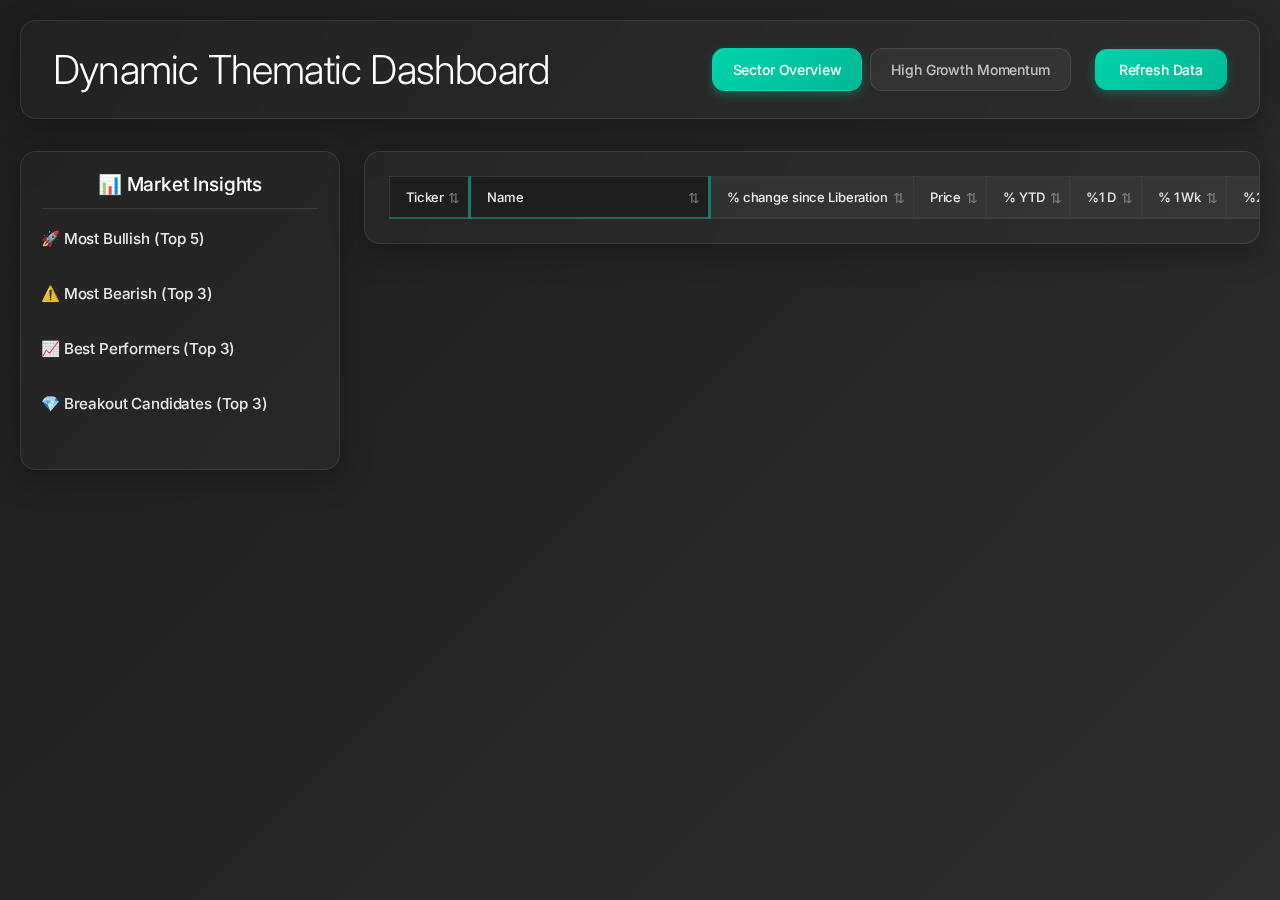
<file: index.html>
<!DOCTYPE html>
<html lang="en">
<head>
    <meta charset="UTF-8">
    <meta name="viewport" content="width=device-width, initial-scale=1.0">
    <title>Dynamic Thematic Dashboard</title>
    <link rel="stylesheet" href="style.css">
</head>
<body>
    <div class="container">
        <header>
            <h1>Dynamic Thematic Dashboard</h1>
            <div class="tab-container">
                <div class="tabs">
                    <button class="tab-btn active" data-tab="sector-overview">Sector Overview</button>
                    <button class="tab-btn" data-tab="high-growth">High Growth Momentum</button>
                </div>
                <button id="refreshBtn" class="refresh-btn">Refresh Data</button>
            </div>
        </header>
        
        <!-- Sector Overview Tab -->
        <div class="tab-content active" id="sector-overview">
            <div class="main-content">
                <div class="side-panel" id="sidePanel">
                    <h3>📊 Market Insights</h3>
                    
                    <div class="insight-section">
                        <h4>🚀 Most Bullish (Top 5)</h4>
                        <div id="bullishList" class="stock-list"></div>
                    </div>
                    
                    <div class="insight-section">
                        <h4>⚠️ Most Bearish (Top 3)</h4>
                        <div id="bearishList" class="stock-list"></div>
                    </div>
                    
                    <div class="insight-section">
                        <h4>📈 Best Performers (Top 3)</h4>
                        <div id="performersList" class="stock-list"></div>
                    </div>
                    
                    <div class="insight-section">
                        <h4>💎 Breakout Candidates (Top 3)</h4>
                        <div id="breakoutList" class="stock-list"></div>
                    </div>
                </div>
                
                <div class="dashboard">
                    <table id="stockTable">
                    <thead>
                        <tr>
                            <th class="sortable" data-column="ticker">Ticker</th>
                            <th class="sortable" data-column="name">Name</th>
                            <th class="sortable" data-column="liberationChange">% change since Liberation</th>
                            <th class="sortable" data-column="currentPrice">Price</th>
                            <th class="sortable" data-column="ytd">% YTD</th>
                            <th class="sortable" data-column="1d">%1 D</th>
                            <th class="sortable" data-column="1w">% 1 Wk</th>
                            <th class="sortable" data-column="2w">%2 Wk</th>
                            <th class="sortable" data-column="1m">%1 Mo</th>
                            <th class="sortable" data-column="2m">%2 Mo</th>
                            <th class="sortable" data-column="3m">%3 Mo</th>
                            <th class="sortable" data-column="6m">%6Mo</th>
                            <th class="sortable" data-column="1y">%1YR</th>
                            <th class="sortable" data-column="deltaFrom52WeekHigh">Δ 52w H</th>
                            <th class="sortable" data-column="above50SMA">>50 SMA</th>
                            <th class="sortable" data-column="above100SMA">>100 SMA</th>
                            <th class="sortable" data-column="above200SMA">>200 SMA</th>
                            <th class="sortable" data-column="sma50Above100Above200">50>100>200?</th>
                            <th class="sortable" data-column="above8EMA">>8d EMA</th>
                            <th class="sortable" data-column="above13EMA">>13d EMA</th>
                            <th class="sortable" data-column="above21EMA">>21d EMA</th>
                            <th class="sortable" data-column="ema8Above13Above21">ema 8>13>21</th>
                            <th class="sortable" data-column="sma50">50 SMA</th>
                            <th class="sortable" data-column="sma100">100 SMA</th>
                            <th class="sortable" data-column="sma200">200 SMA</th>
                            <th class="sortable" data-column="ema8">8d EMA</th>
                            <th class="sortable" data-column="ema13">13d EMA</th>
                            <th class="sortable" data-column="ema21">21d EMA</th>
                            <th class="sortable" data-column="rsi14">14D RSI</th>
                            <th class="sortable" data-column="rsi30">30D RSI</th>
                            <th class="sortable" data-column="nextEarnings">Next Earnings</th>
                            <th class="sortable" data-column="daysToEarnings">Days to Earnings</th>
                            <th class="sortable" data-column="consecutiveUpDays"># of Days Up</th>
                        </tr>
                    </thead>
                    <tbody id="stockTableBody">
                        <!-- Stock data will be populated here -->
                    </tbody>
                </table>
                </div>
            </div>
        </div>

        <!-- High Growth Momentum Tab -->
        <div class="tab-content" id="high-growth">
            <div class="main-content">
                <div class="side-panel" id="sidePanelGrowth">
                    <h3>📊 Growth Insights</h3>
                    
                    <div class="insight-section">
                        <h4>🚀 Most Bullish (Top 5)</h4>
                        <div id="bullishListGrowth" class="stock-list"></div>
                    </div>
                    
                    <div class="insight-section">
                        <h4>⚠️ Most Bearish (Top 5)</h4>
                        <div id="bearishListGrowth" class="stock-list"></div>
                    </div>
                    
                    <div class="insight-section">
                        <h4>📈 Best Performers (Top 5)</h4>
                        <div id="performersListGrowth" class="stock-list"></div>
                    </div>
                    
                    <div class="insight-section">
                        <h4>💎 Breakout Candidates (Top 5)</h4>
                        <div id="breakoutListGrowth" class="stock-list"></div>
                    </div>
                </div>
                
                <div class="dashboard">
                    <table id="growthTable">
                    <thead>
                        <tr>
                            <th class="sortable" data-column="ticker">Ticker</th>
                            <th class="sortable" data-column="name">Name</th>
                            <th class="sortable" data-column="liberationChange">% change since Liberation</th>
                            <th class="sortable" data-column="currentPrice">Price</th>
                            <th class="sortable" data-column="ytd">% YTD</th>
                            <th class="sortable" data-column="1d">%1 D</th>
                            <th class="sortable" data-column="1w">% 1 Wk</th>
                            <th class="sortable" data-column="2w">%2 Wk</th>
                            <th class="sortable" data-column="1m">%1 Mo</th>
                            <th class="sortable" data-column="2m">%2 Mo</th>
                            <th class="sortable" data-column="3m">%3 Mo</th>
                            <th class="sortable" data-column="6m">%6Mo</th>
                            <th class="sortable" data-column="1y">%1YR</th>
                            <th class="sortable" data-column="deltaFrom52WeekHigh">Δ 52w H</th>
                            <th class="sortable" data-column="above50SMA">>50 SMA</th>
                            <th class="sortable" data-column="above100SMA">>100 SMA</th>
                            <th class="sortable" data-column="above200SMA">>200 SMA</th>
                            <th class="sortable" data-column="sma50Above100Above200">50>100>200?</th>
                            <th class="sortable" data-column="above8EMA">>8d EMA</th>
                            <th class="sortable" data-column="above13EMA">>13d EMA</th>
                            <th class="sortable" data-column="above21EMA">>21d EMA</th>
                            <th class="sortable" data-column="ema8Above13Above21">ema 8>13>21</th>
                            <th class="sortable" data-column="sma50">50 SMA</th>
                            <th class="sortable" data-column="sma100">100 SMA</th>
                            <th class="sortable" data-column="sma200">200 SMA</th>
                            <th class="sortable" data-column="ema8">8d EMA</th>
                            <th class="sortable" data-column="ema13">13d EMA</th>
                            <th class="sortable" data-column="ema21">21d EMA</th>
                            <th class="sortable" data-column="rsi14">14D RSI</th>
                            <th class="sortable" data-column="rsi30">30D RSI</th>
                            <th class="sortable" data-column="nextEarnings">Next Earnings</th>
                            <th class="sortable" data-column="daysToEarnings">Days to Earnings</th>
                            <th class="sortable" data-column="consecutiveUpDays"># of Days Up</th>
                        </tr>
                    </thead>
                    <tbody id="growthTableBody">
                        <!-- Growth stock data will be populated here -->
                    </tbody>
                </table>
                </div>
            </div>
        </div>
        
        <div class="loading" id="loading" style="display: none;">
            Loading stock data...
        </div>
    </div>
    
    <script src="script.js?v=16"></script>
</body>
</html>
</file>
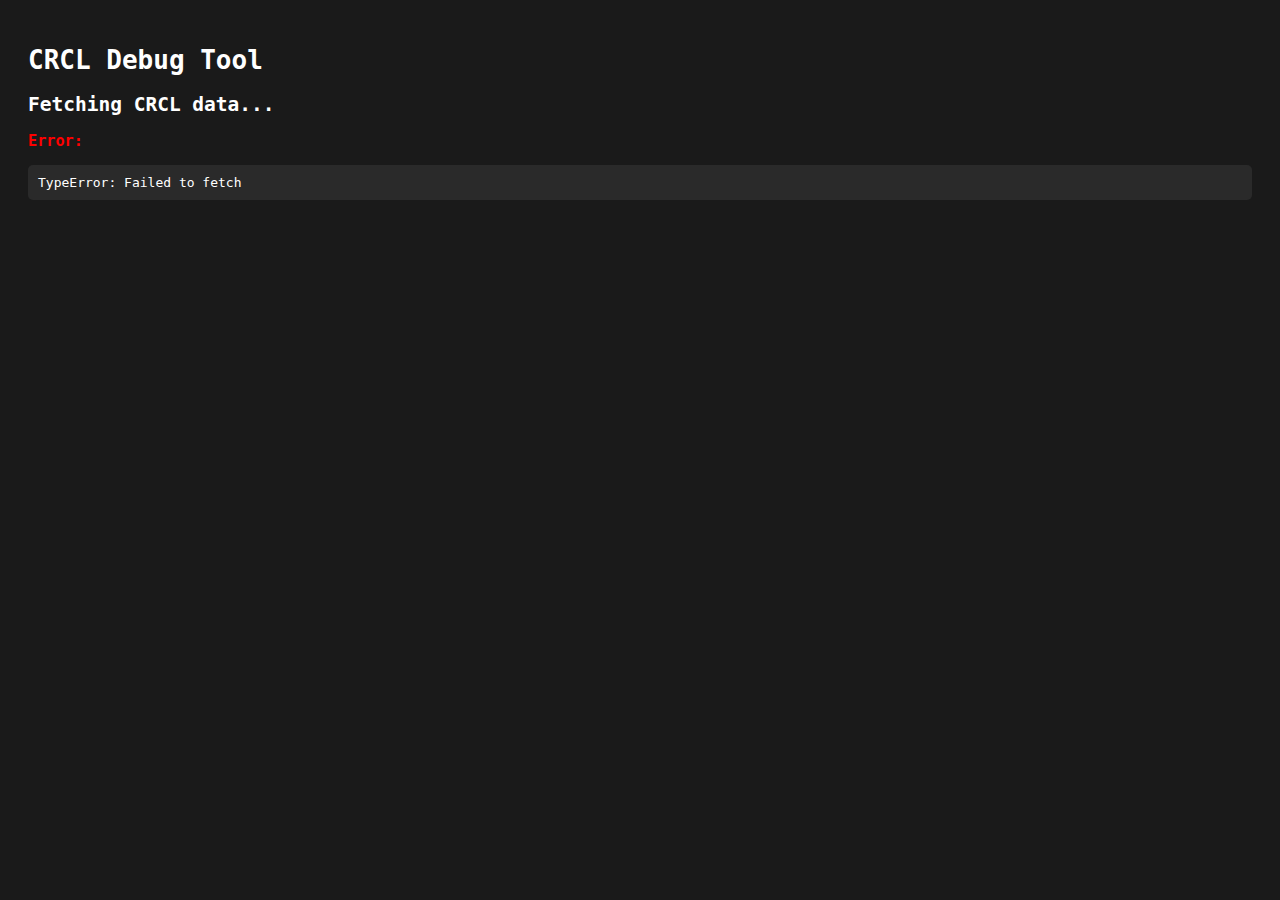
<file: debug_crcl.html>
<!DOCTYPE html>
<html lang="en">
<head>
    <meta charset="UTF-8">
    <meta name="viewport" content="width=device-width, initial-scale=1.0">
    <title>CRCL Debug</title>
    <style>
        body {
            font-family: monospace;
            background: #1a1a1a;
            color: #fff;
            padding: 20px;
        }
        pre {
            background: #2a2a2a;
            padding: 10px;
            border-radius: 5px;
            overflow-x: auto;
        }
    </style>
</head>
<body>
    <h1>CRCL Debug Tool</h1>
    <div id="output"></div>
    
    <script>
        const API_KEY = 'WLIqlQJDbnkp9ke0IEtulkjvpfM7e9Nq';
        const output = document.getElementById('output');
        
        async function debugCRCL() {
            output.innerHTML = '<h2>Fetching CRCL data...</h2>';
            
            try {
                // Get basic quote data
                const quoteUrl = `https://api.polygon.io/v2/aggs/ticker/CRCL/prev?adjusted=true&apiKey=${API_KEY}`;
                const quoteResponse = await fetch(quoteUrl);
                const quoteData = await quoteResponse.json();
                
                output.innerHTML += '<h3>Quote Data:</h3><pre>' + JSON.stringify(quoteData, null, 2) + '</pre>';
                
                // Get historical data
                const fromDate = new Date(Date.now() - 180 * 24 * 60 * 60 * 1000).toISOString().split('T')[0];
                const toDate = new Date().toISOString().split('T')[0];
                const histUrl = `https://api.polygon.io/v2/aggs/ticker/CRCL/range/1/day/${fromDate}/${toDate}?adjusted=true&sort=asc&limit=5000&apiKey=${API_KEY}`;
                
                const histResponse = await fetch(histUrl);
                const histData = await histResponse.json();
                
                output.innerHTML += '<h3>Historical Data Points:</h3><pre>Count: ' + (histData.results?.length || 0) + '</pre>';
                
                if (histData.results && histData.results.length > 0) {
                    const first = histData.results[0];
                    const last = histData.results[histData.results.length - 1];
                    
                    output.innerHTML += '<h3>Data Range:</h3><pre>' + 
                        'First: ' + new Date(first.t).toISOString().split('T')[0] + '\n' +
                        'Last: ' + new Date(last.t).toISOString().split('T')[0] + '\n' +
                        'Total Days: ' + histData.results.length + 
                        '</pre>';
                    
                    // Calculate some indicators
                    const prices = histData.results.map(d => d.c);
                    const hasEnoughForSMA = prices.length >= 200;
                    const hasEnoughForRSI = prices.length >= 15;
                    
                    output.innerHTML += '<h3>Indicator Availability:</h3><pre>' + 
                        'Can calculate 200 SMA: ' + hasEnoughForSMA + ' (need 200 days)\n' +
                        'Can calculate RSI: ' + hasEnoughForRSI + ' (need 15 days)\n' +
                        'Actual data points: ' + prices.length +
                        '</pre>';
                    
                    // Check recent performance
                    if (prices.length > 0) {
                        const currentPrice = last.c;
                        const weekAgoIndex = Math.max(0, prices.length - 6);
                        const weekAgoPrice = histData.results[weekAgoIndex].c;
                        const weeklyChange = ((currentPrice - weekAgoPrice) / weekAgoPrice) * 100;
                        
                        output.innerHTML += '<h3>Recent Performance:</h3><pre>' + 
                            'Current Price: $' + currentPrice.toFixed(2) + '\n' +
                            'Weekly Change: ' + weeklyChange.toFixed(2) + '%' +
                            '</pre>';
                    }
                }
                
                // Get volume data
                const volumeUrl = `https://api.polygon.io/v3/quotes/CRCL?timestamp.gte=${fromDate}&timestamp.lte=${toDate}&limit=1&apiKey=${API_KEY}`;
                const volumeResponse = await fetch(volumeUrl);
                const volumeData = await volumeResponse.json();
                
                output.innerHTML += '<h3>Volume/Quote Status:</h3><pre>' + JSON.stringify(volumeData.status, null, 2) + '</pre>';
                
            } catch (error) {
                output.innerHTML += '<h3 style="color: red;">Error:</h3><pre>' + error.toString() + '</pre>';
            }
        }
        
        debugCRCL();
    </script>
</body>
</html>
</file>
<file: style.css>
@import url('https://fonts.googleapis.com/css2?family=Inter:wght@300;400;500;600;700&display=swap');

* {
    margin: 0;
    padding: 0;
    box-sizing: border-box;
}

body {
    font-family: 'Inter', -apple-system, BlinkMacSystemFont, 'Segoe UI', Roboto, sans-serif;
    background: linear-gradient(135deg, #1e1e1e 0%, #2d2d2d 100%);
    color: #ffffff;
    min-height: 100vh;
    font-weight: 400;
    letter-spacing: -0.01em;
}

.container {
    max-width: 100%;
    margin: 0 auto;
    padding: 20px;
}

header {
    display: flex;
    justify-content: space-between;
    align-items: center;
    margin-bottom: 32px;
    background: rgba(255, 255, 255, 0.02);
    backdrop-filter: blur(20px);
    border: 1px solid rgba(255, 255, 255, 0.1);
    padding: 24px 32px;
    border-radius: 16px;
    box-shadow: 0 8px 32px rgba(0, 0, 0, 0.3);
}

.tab-container {
    display: flex;
    align-items: center;
    gap: 24px;
}

.controls {
    display: flex;
    gap: 12px;
    align-items: center;
}

.tabs {
    display: flex;
    gap: 8px;
}

.tab-btn {
    background: rgba(255, 255, 255, 0.05);
    color: rgba(255, 255, 255, 0.7);
    border: 1px solid rgba(255, 255, 255, 0.1);
    padding: 12px 20px;
    border-radius: 12px;
    cursor: pointer;
    font-size: 14px;
    font-weight: 500;
    font-family: inherit;
    letter-spacing: -0.01em;
    transition: all 0.2s ease;
}

.tab-btn:hover {
    background: rgba(255, 255, 255, 0.08);
    color: rgba(255, 255, 255, 0.9);
    transform: translateY(-1px);
}

.tab-btn.active {
    background: linear-gradient(135deg, #00d4aa 0%, #00b896 100%);
    color: white;
    border-color: #00d4aa;
    box-shadow: 0 4px 12px rgba(0, 212, 170, 0.3);
}

.tab-content {
    display: none;
}

.tab-content.active {
    display: block;
}

h1 {
    color: #ffffff;
    font-size: 2.5rem;
    font-weight: 300;
    letter-spacing: -0.02em;
    margin: 0;
}

.refresh-btn {
    background: linear-gradient(135deg, #00d4aa 0%, #00b896 100%);
    color: white;
    border: none;
    padding: 12px 24px;
    border-radius: 12px;
    cursor: pointer;
    font-size: 14px;
    font-weight: 500;
    font-family: inherit;
    letter-spacing: -0.01em;
    transition: all 0.2s ease;
    box-shadow: 0 4px 12px rgba(0, 212, 170, 0.3);
}

.refresh-btn:hover {
    transform: translateY(-1px);
    box-shadow: 0 6px 20px rgba(0, 212, 170, 0.4);
}

.refresh-btn:disabled {
    background: rgba(255, 255, 255, 0.1);
    cursor: not-allowed;
    transform: none;
    box-shadow: none;
}

.live-toggle-btn {
    background: rgba(255, 255, 255, 0.05);
    color: rgba(255, 255, 255, 0.7);
    border: 1px solid rgba(255, 255, 255, 0.1);
    padding: 12px 24px;
    border-radius: 12px;
    cursor: pointer;
    font-size: 14px;
    font-weight: 500;
    font-family: inherit;
    letter-spacing: -0.01em;
    transition: all 0.2s ease;
    display: flex;
    align-items: center;
    gap: 8px;
}

.live-toggle-btn:hover {
    background: rgba(255, 255, 255, 0.08);
    transform: translateY(-1px);
}

.live-toggle-btn.active {
    background: rgba(239, 83, 80, 0.15);
    border-color: #ef5350;
    color: #ffffff;
}

.live-toggle-btn.active .live-status {
    color: #00d4aa;
}

.live-indicator {
    width: 8px;
    height: 8px;
    border-radius: 50%;
    background: rgba(255, 255, 255, 0.3);
    transition: all 0.3s ease;
}

.live-toggle-btn.active .live-indicator {
    background: #ef5350;
    box-shadow: 0 0 8px #ef5350;
    animation: pulse 2s infinite;
}

@keyframes pulse {
    0% { opacity: 1; transform: scale(1); }
    50% { opacity: 0.7; transform: scale(1.1); }
    100% { opacity: 1; transform: scale(1); }
}

.main-content {
    display: flex;
    gap: 24px;
    align-items: flex-start;
}

.side-panel {
    min-width: 320px;
    max-width: 320px;
    background: rgba(255, 255, 255, 0.02);
    backdrop-filter: blur(20px);
    border: 1px solid rgba(255, 255, 255, 0.1);
    border-radius: 16px;
    padding: 20px;
    box-shadow: 0 8px 32px rgba(0, 0, 0, 0.3);
    position: sticky;
    top: 20px;
    max-height: calc(100vh - 40px);
    overflow-y: auto;
}

.side-panel h3 {
    color: #ffffff;
    font-size: 1.2rem;
    font-weight: 500;
    margin-bottom: 20px;
    text-align: center;
    border-bottom: 1px solid rgba(255, 255, 255, 0.1);
    padding-bottom: 12px;
}

.insight-section {
    margin-bottom: 24px;
}

.insight-section h4 {
    color: rgba(255, 255, 255, 0.9);
    font-size: 0.95rem;
    font-weight: 500;
    margin-bottom: 12px;
    letter-spacing: -0.01em;
}

.stock-list {
    display: flex;
    flex-direction: column;
    gap: 8px;
}

.stock-card {
    background: rgba(255, 255, 255, 0.03);
    border: 1px solid rgba(255, 255, 255, 0.08);
    border-radius: 12px;
    padding: 12px;
    cursor: pointer;
    transition: all 0.2s ease;
    position: relative;
}

.stock-card:hover {
    background: rgba(255, 255, 255, 0.06);
    transform: translateY(-1px);
    box-shadow: 0 4px 12px rgba(0, 0, 0, 0.2);
}

.stock-card.bullish {
    border-left: 3px solid #00d4aa;
}

.stock-card.bearish {
    border-left: 3px solid #ef5350;
}

.stock-card.performer {
    border-left: 3px solid #3498db;
}

.stock-card.breakout {
    border-left: 3px solid #9c27b0;
}

.stock-ticker {
    font-weight: 600;
    font-size: 0.9rem;
    color: #ffffff;
    letter-spacing: 0.02em;
}

.stock-signal {
    font-size: 0.75rem;
    color: rgba(255, 255, 255, 0.7);
    margin: 4px 0;
}

.stock-performance {
    font-size: 0.8rem;
    font-weight: 500;
    display: flex;
    justify-content: space-between;
    margin-top: 6px;
}

.dashboard {
    flex: 1;
    background: rgba(255, 255, 255, 0.02);
    backdrop-filter: blur(20px);
    border: 1px solid rgba(255, 255, 255, 0.1);
    border-radius: 16px;
    padding: 24px;
    box-shadow: 0 8px 32px rgba(0, 0, 0, 0.3);
    overflow-x: auto;
}

table {
    width: 100%;
    border-collapse: collapse;
    font-size: 13px;
    font-weight: 400;
    letter-spacing: -0.01em;
}

th, td {
    padding: 12px 16px;
    text-align: center;
    border: 1px solid rgba(255, 255, 255, 0.08);
    white-space: nowrap;
    background: rgba(255, 255, 255, 0.01);
}

/* FIXED: Sticky columns for ticker and name */
table th:nth-child(1), 
table th:nth-child(2),
table td:nth-child(1), 
table td:nth-child(2) {
    position: sticky !important;
    background: #2d2d2d !important;
    border-right: 3px solid rgba(0, 212, 170, 0.5) !important;
    box-shadow: 2px 0 8px rgba(0, 0, 0, 0.5) !important;
}

/* Ticker column (first) */
table th:nth-child(1), 
table td:nth-child(1) {
    left: 0px !important;
    z-index: 20 !important;
    width: 80px !important;
    min-width: 80px !important;
    max-width: 80px !important;
    text-align: left !important;
    padding: 12px 8px 12px 16px !important;
}

/* Name column (second) */
table th:nth-child(2), 
table td:nth-child(2) {
    left: 80px !important;
    z-index: 19 !important;
    width: 240px !important;
    min-width: 240px !important;
    max-width: 240px !important;
    text-align: left !important;
    padding: 12px 8px 12px 16px !important;
}

th {
    background: rgba(255, 255, 255, 0.05);
    font-weight: 500;
    position: sticky;
    top: 0;
    z-index: 10;
    cursor: pointer;
    user-select: none;
    transition: all 0.2s ease;
    color: rgba(255, 255, 255, 0.9);
    border-bottom: 2px solid rgba(255, 255, 255, 0.1);
}

/* Enhanced sticky header styling for ticker and name columns */
table th:nth-child(1), 
table th:nth-child(2) {
    background: #1e1e1e !important; /* Darker solid background for headers */
    z-index: 25 !important; /* Higher than data cells */
    border-bottom: 2px solid rgba(0, 212, 170, 0.4) !important;
}

th:hover {
    background: rgba(255, 255, 255, 0.08);
}

th.sortable {
    position: relative;
    padding-right: 25px;
}

th.sortable::after {
    content: '⇅';
    position: absolute;
    right: 8px;
    top: 50%;
    transform: translateY(-50%);
    color: #bbb;
    font-size: 14px;
    transition: all 0.2s ease;
    opacity: 0.6;
}

th.sortable:hover::after {
    color: #3498db;
    opacity: 1;
    transform: translateY(-50%) scale(1.2);
}

th.sortable.sort-asc::after {
    content: '▲';
    color: #27ae60;
    opacity: 1;
    animation: pulse 0.3s ease;
}

th.sortable.sort-desc::after {
    content: '▼';
    color: #e74c3c;
    opacity: 1;
    animation: pulse 0.3s ease;
}

@keyframes pulse {
    0% { transform: translateY(-50%) scale(1); }
    50% { transform: translateY(-50%) scale(1.3); }
    100% { transform: translateY(-50%) scale(1); }
}

/* Add a subtle glow effect on hover */
th.sortable:hover {
    background-color: #e3f2fd;
    box-shadow: inset 0 0 5px rgba(52, 152, 219, 0.3);
}

/* Tooltip for sorting instructions */
th.sortable {
    position: relative;
}

th.sortable:hover::before {
    content: 'Click to sort';
    position: absolute;
    bottom: -30px;
    left: 50%;
    transform: translateX(-50%);
    background: #333;
    color: white;
    padding: 4px 8px;
    border-radius: 4px;
    font-size: 11px;
    font-weight: normal;
    white-space: nowrap;
    z-index: 1000;
    opacity: 0.9;
}

.subheader th {
    background-color: #e9ecef;
    font-size: 10px;
    padding: 4px 6px;
}

tbody tr:nth-child(even) {
    background: rgba(255, 255, 255, 0.02);
}

tbody tr:hover {
    background: rgba(255, 255, 255, 0.05);
    transform: scale(1.002);
    transition: all 0.2s ease;
}

/* Ensure sticky columns maintain their background on row hover */
table tbody tr:hover td:nth-child(1),
table tbody tr:hover td:nth-child(2) {
    background: #2d2d2d !important;
}

/* Color coding for trends */
.bullish {
    background: rgba(0, 212, 170, 0.15) !important;
    color: #00d4aa;
}

.bearish {
    background: rgba(239, 83, 80, 0.15) !important;
    color: #ef5350;
}

.st-bullish {
    background: rgba(0, 212, 170, 0.1) !important;
    color: #00d4aa;
}

.st-bearish {
    background: rgba(239, 83, 80, 0.1) !important;
    color: #ef5350;
}

.healthy {
    background: rgba(255, 193, 7, 0.15) !important;
    color: #ffc107;
}

/* Positive/Negative percentage colors */
.positive {
    color: #00d4aa;
    font-weight: 500;
}

.negative {
    color: #ef5350;
    font-weight: 500;
}

.loading {
    text-align: center;
    padding: 40px;
    font-size: 18px;
    color: rgba(255, 255, 255, 0.6);
    font-weight: 300;
}

.ticker-cell {
    font-weight: 600 !important;
    text-align: left !important;
    color: #ffffff !important;
    letter-spacing: 0.02em !important;
    background: #2d2d2d !important;
    overflow: hidden !important;
    text-overflow: ellipsis !important;
}

.name-cell {
    text-align: left !important;
    color: rgba(255, 255, 255, 0.8) !important;
    font-weight: 400 !important;
    background: #2d2d2d !important;
    overflow: hidden !important;
    text-overflow: ellipsis !important;
}

.price-cell {
    font-weight: 600;
    color: #ffffff;
}

.error {
    background: rgba(239, 83, 80, 0.15);
    color: #ef5350;
    padding: 16px;
    border-radius: 12px;
    margin: 16px 0;
    text-align: center;
    border: 1px solid rgba(239, 83, 80, 0.3);
}

/* Earnings date styling */
.urgent-earnings {
    background: rgba(255, 87, 34, 0.15) !important;
    color: #ff5722;
    font-weight: 600;
}

.upcoming-earnings {
    background: rgba(255, 193, 7, 0.15) !important;
    color: #ffc107;
    font-weight: 500;
}

.future-earnings {
    color: rgba(255, 255, 255, 0.7);
}

/* Consecutive up days styling */
.no-up-days {
    background: rgba(239, 83, 80, 0.15) !important;
    color: #ef5350;
    font-weight: 500;
}

.few-up-days {
    color: rgba(255, 255, 255, 0.8);
}

.some-up-days {
    background: rgba(255, 193, 7, 0.15) !important;
    color: #ffc107;
    font-weight: 500;
}

.many-up-days {
    background: rgba(0, 212, 170, 0.15) !important;
    color: #00d4aa;
    font-weight: 600;
}

/* Column drag and drop styling */
th.draggable {
    cursor: move;
    user-select: none;
    position: relative;
}

th.draggable:hover {
    background: rgba(255, 255, 255, 0.12) !important;
}

th.dragging {
    opacity: 0.5;
    background: rgba(0, 212, 170, 0.2) !important;
    transform: rotate(2deg);
}

th.drag-over {
    border-left: 3px solid #00d4aa !important;
    background: rgba(0, 212, 170, 0.1) !important;
}

.drag-indicator {
    position: absolute;
    top: 0;
    left: -2px;
    width: 4px;
    height: 100%;
    background: #00d4aa;
    border-radius: 2px;
    opacity: 0;
    transition: opacity 0.2s ease;
}

th.drag-over .drag-indicator {
    opacity: 1;
}

/* Live price update animation */
.price-updated {
    animation: priceFlash 1s ease;
}

@keyframes priceFlash {
    0% { 
        background: rgba(0, 212, 170, 0.3) !important;
        transform: scale(1);
    }
    50% { 
        background: rgba(0, 212, 170, 0.5) !important;
        transform: scale(1.05);
    }
    100% { 
        background: transparent;
        transform: scale(1);
    }
}

/* Market Summary Styles */
.summary-section {
    margin-bottom: 30px;
    padding-bottom: 20px;
    border-bottom: 1px solid rgba(255, 255, 255, 0.1);
}

.summary-section:last-child {
    border-bottom: none;
}

.summary-section h4 {
    color: #ffffff;
    font-size: 1rem;
    font-weight: 600;
    margin-bottom: 16px;
    text-align: center;
    padding: 8px 12px;
    background: rgba(255, 255, 255, 0.05);
    border-radius: 8px;
    border: 1px solid rgba(255, 255, 255, 0.1);
}

.summary-section h5 {
    color: rgba(255, 255, 255, 0.9);
    font-size: 0.85rem;
    font-weight: 500;
    margin-bottom: 8px;
    letter-spacing: -0.01em;
}

.summary-stats {
    padding: 24px;
}

.summary-stats h3 {
    color: #ffffff;
    font-size: 1.8rem;
    font-weight: 300;
    margin-bottom: 24px;
    text-align: center;
    letter-spacing: -0.02em;
}

.stats-grid {
    display: grid;
    grid-template-columns: repeat(auto-fit, minmax(250px, 1fr));
    gap: 20px;
    max-width: 800px;
    margin: 0 auto;
}

.stat-card {
    background: rgba(255, 255, 255, 0.03);
    border: 1px solid rgba(255, 255, 255, 0.1);
    border-radius: 16px;
    padding: 24px;
    text-align: center;
    transition: all 0.2s ease;
}

.stat-card:hover {
    background: rgba(255, 255, 255, 0.06);
    transform: translateY(-2px);
    box-shadow: 0 8px 24px rgba(0, 0, 0, 0.2);
}

.stat-card h4 {
    color: rgba(255, 255, 255, 0.8);
    font-size: 0.9rem;
    font-weight: 500;
    margin-bottom: 12px;
    text-transform: uppercase;
    letter-spacing: 0.05em;
}

.stat-value {
    color: #ffffff;
    font-size: 1.4rem;
    font-weight: 600;
    line-height: 1.3;
}

/* Highlights Section */
.highlights-section {
    margin-top: 40px;
    padding-top: 30px;
    border-top: 1px solid rgba(255, 255, 255, 0.1);
}

.highlights-section h3 {
    color: #ffffff;
    font-size: 1.6rem;
    font-weight: 300;
    margin-bottom: 20px;
    text-align: center;
    letter-spacing: -0.02em;
}

.highlights-grid {
    display: grid;
    grid-template-columns: repeat(auto-fit, minmax(280px, 1fr));
    gap: 20px;
    margin-bottom: 30px;
}

.highlight-card {
    background: rgba(255, 255, 255, 0.02);
    border: 1px solid rgba(255, 255, 255, 0.08);
    border-radius: 12px;
    padding: 20px;
    transition: all 0.2s ease;
}

.highlight-card:hover {
    background: rgba(255, 255, 255, 0.04);
    transform: translateY(-1px);
}

.highlight-card h4 {
    color: rgba(255, 255, 255, 0.9);
    font-size: 0.95rem;
    font-weight: 500;
    margin-bottom: 12px;
    text-align: center;
    padding-bottom: 8px;
    border-bottom: 1px solid rgba(255, 255, 255, 0.1);
}

/* Cross-Tab Section */
.cross-tab-section {
    margin-top: 30px;
    padding-top: 30px;
    border-top: 1px solid rgba(255, 255, 255, 0.1);
}

.cross-tab-section h3 {
    color: #ffffff;
    font-size: 1.6rem;
    font-weight: 300;
    margin-bottom: 20px;
    text-align: center;
    letter-spacing: -0.02em;
}

.notable-grid {
    display: grid;
    grid-template-columns: repeat(auto-fit, minmax(300px, 1fr));
    gap: 20px;
}

.notable-card {
    background: rgba(255, 255, 255, 0.02);
    border: 1px solid rgba(255, 255, 255, 0.08);
    border-radius: 12px;
    padding: 20px;
    transition: all 0.2s ease;
}

.notable-card:hover {
    background: rgba(255, 255, 255, 0.04);
    transform: translateY(-1px);
}

.notable-card h4 {
    color: rgba(255, 255, 255, 0.9);
    font-size: 0.95rem;
    font-weight: 500;
    margin-bottom: 12px;
    text-align: center;
    padding-bottom: 8px;
    border-bottom: 1px solid rgba(255, 255, 255, 0.1);
}

/* Hot Streaks and Lists */
.hot-streaks-list,
.momentum-list,
.breakout-list,
.champions-list,
.leaders-list,
.trends-list {
    font-size: 0.85rem;
    line-height: 1.5;
}

.hot-streak-item,
.momentum-item,
.trend-item {
    display: flex;
    justify-content: space-between;
    align-items: center;
    padding: 6px 0;
    border-bottom: 1px solid rgba(255, 255, 255, 0.05);
}

.hot-streak-item:last-child,
.momentum-item:last-child,
.trend-item:last-child {
    border-bottom: none;
}

.stock-ticker-highlight {
    font-weight: 600;
    color: #ffffff;
}

.streak-days {
    color: #00d4aa;
    font-weight: 500;
}

.trend-description {
    color: rgba(255, 255, 255, 0.7);
    font-size: 0.8rem;
}

/* Market Intelligence Styles */
.intelligence-content {
    padding: 24px;
}

.intelligence-content h3 {
    color: #ffffff;
    font-size: 1.8rem;
    font-weight: 300;
    margin-bottom: 8px;
    text-align: center;
    letter-spacing: -0.02em;
}

.intelligence-subtitle {
    color: rgba(255, 255, 255, 0.7);
    text-align: center;
    margin-bottom: 32px;
    font-style: italic;
}

.intelligence-section {
    margin-bottom: 40px;
    background: rgba(255, 255, 255, 0.02);
    border: 1px solid rgba(255, 255, 255, 0.08);
    border-radius: 12px;
    padding: 24px;
}

.intelligence-header {
    margin-bottom: 20px;
}

.intelligence-header h4 {
    color: #ffffff;
    font-size: 1.1rem;
    font-weight: 600;
    margin-bottom: 8px;
    display: flex;
    align-items: center;
    gap: 8px;
}

.intelligence-description {
    color: rgba(255, 255, 255, 0.7);
    font-size: 0.9rem;
    margin: 0;
    font-style: italic;
}

.intelligence-grid {
    background: rgba(255, 255, 255, 0.02);
    border-radius: 8px;
    overflow: hidden;
}

.grid-header {
    display: grid;
    grid-template-columns: 80px 1fr 1fr 1fr;
    gap: 16px;
    background: rgba(255, 255, 255, 0.08);
    padding: 12px 16px;
    font-weight: 600;
    font-size: 0.85rem;
    color: rgba(255, 255, 255, 0.9);
    border-bottom: 1px solid rgba(255, 255, 255, 0.1);
}

.intelligence-row {
    display: grid;
    grid-template-columns: 80px 1fr 1fr 1fr;
    gap: 16px;
    padding: 12px 16px;
    border-bottom: 1px solid rgba(255, 255, 255, 0.05);
    font-size: 0.9rem;
    transition: background 0.2s ease;
}

.intelligence-row:hover {
    background: rgba(255, 255, 255, 0.04);
}

.intelligence-row:last-child {
    border-bottom: none;
}

.intelligence-ticker {
    font-weight: 600;
    color: #ffffff;
    letter-spacing: 0.02em;
}

.intelligence-metric {
    color: rgba(255, 255, 255, 0.8);
}

.intelligence-metric.positive {
    color: #00d4aa;
    font-weight: 500;
}

.intelligence-metric.negative {
    color: #ef5350;
    font-weight: 500;
}

.intelligence-metric.neutral {
    color: #ffc107;
    font-weight: 500;
}

/* Side Panel Intelligence Styles */
.intelligence-stat {
    font-size: 0.9rem;
    color: rgba(255, 255, 255, 0.8);
    line-height: 1.4;
}

.intelligence-pick {
    background: rgba(255, 255, 255, 0.05);
    border-radius: 8px;
    padding: 8px 12px;
    font-size: 0.85rem;
    border-left: 3px solid #00d4aa;
}

.intelligence-pick .pick-ticker {
    font-weight: 600;
    color: #ffffff;
    display: block;
    margin-bottom: 4px;
}

.intelligence-pick .pick-reason {
    color: rgba(255, 255, 255, 0.7);
    font-size: 0.8rem;
}

/* Breakout Hunter Styles */
.breakout-hunter-grid {
    background: rgba(255, 255, 255, 0.02);
    border-radius: 8px;
    overflow: hidden;
}

.breakout-grid-header {
    display: grid;
    grid-template-columns: 70px 160px 60px 50px 40px 40px 40px 40px 40px 40px 50px;
    gap: 6px;
    background: rgba(255, 193, 7, 0.15);
    padding: 12px 16px;
    font-weight: 600;
    font-size: 0.75rem;
    color: rgba(255, 255, 255, 0.9);
    border-bottom: 1px solid rgba(255, 193, 7, 0.3);
}

.breakout-hunter-row {
    display: grid;
    grid-template-columns: 70px 160px 60px 50px 40px 40px 40px 40px 40px 40px 50px;
    gap: 6px;
    padding: 10px 16px;
    border-bottom: 1px solid rgba(255, 255, 255, 0.05);
    font-size: 0.8rem;
    transition: background 0.2s ease;
    align-items: center;
}

.breakout-hunter-row:hover {
    background: rgba(255, 193, 7, 0.08);
}

.breakout-hunter-row:last-child {
    border-bottom: none;
}

.breakout-score {
    font-weight: 700;
    font-size: 0.9rem;
    padding: 4px 8px;
    border-radius: 4px;
    text-align: center;
    background: rgba(255, 193, 7, 0.2);
    color: #ffc107;
}

.breakout-score.high {
    background: rgba(0, 212, 170, 0.2);
    color: #00d4aa;
}

.breakout-score.medium {
    background: rgba(255, 193, 7, 0.2);
    color: #ffc107;
}

.breakout-score.low {
    background: rgba(239, 83, 80, 0.15);
    color: #ef5350;
}

.breakout-criteria {
    text-align: center;
    font-weight: 500;
    padding: 2px 4px;
    border-radius: 3px;
}

.breakout-criteria.strong {
    background: rgba(0, 212, 170, 0.15);
    color: #00d4aa;
}

.breakout-criteria.medium {
    background: rgba(255, 193, 7, 0.15);
    color: #ffc107;
}

.breakout-criteria.weak {
    background: rgba(239, 83, 80, 0.1);
    color: #ef5350;
}

.breakout-ticker {
    font-weight: 700;
    color: #ffffff;
    letter-spacing: 0.02em;
}

.breakout-name {
    color: rgba(255, 255, 255, 0.8);
    font-size: 0.8rem;
    overflow: hidden;
    text-overflow: ellipsis;
    white-space: nowrap;
}

/* Gainers/Losers Tab Styles */
.gainers-losers-container {
    padding: 30px;
    max-width: 1800px;
    margin: 0 auto;
}

.gl-section {
    margin-bottom: 60px;
    background: rgba(40, 40, 40, 0.4);
    border-radius: 12px;
    padding: 30px;
    border: 1px solid rgba(255, 255, 255, 0.1);
    position: relative;
    overflow: visible;
}

.gl-section.overall-section {
    background: rgba(40, 40, 40, 0.6);
    border: 2px solid rgba(0, 212, 170, 0.3);
    margin-bottom: 50px;
}

.gl-section h2 {
    color: #00d4aa;
    font-size: 1.8rem;
    margin-bottom: 20px;
    text-align: center;
}

.gl-section h3 {
    color: rgba(255, 255, 255, 0.9);
    font-size: 1.3rem;
    margin-bottom: 15px;
}

.gl-section h4 {
    color: rgba(255, 255, 255, 0.8);
    font-size: 1.1rem;
    margin-bottom: 10px;
}

.gl-timeframes {
    display: grid;
    grid-template-columns: repeat(auto-fit, minmax(450px, 500px));
    gap: 40px;
    margin-top: 20px;
    justify-content: center;
}

/* Champions timeframe styling - fits in grid but with special border */
.gl-timeframe.champions {
    /* Ensure the border encompasses the entire champions timeframe */
    position: relative;
    border: 2px solid rgba(255, 215, 0, 0.6);
    border-radius: 12px;
    background: linear-gradient(135deg, rgba(255, 215, 0, 0.1) 0%, rgba(255, 193, 7, 0.05) 100%);
    padding: 25px;
    margin: 15px;
    box-shadow: 0 0 20px rgba(255, 215, 0, 0.2);
    min-width: 600px;
    max-width: 800px;
}

/* Make Champions columns wider */
.gl-timeframe.champions .gl-column {
    min-width: 280px;
}

/* Increase name width for Champions section */
.gl-timeframe.champions .gl-name {
    max-width: 180px;
    font-size: 0.9rem;
}

.gl-timeframe.champions::after {
    content: '';
    position: absolute;
    top: -5px;
    left: -5px;
    right: -5px;
    bottom: -5px;
    border: 1px solid rgba(255, 215, 0, 0.4);
    border-radius: 16px;
    pointer-events: none;
    z-index: -1;
}

.gl-timeframes.compact {
    grid-template-columns: repeat(2, 1fr);
    gap: 20px;
}

.gl-timeframe {
    background: rgba(30, 30, 30, 0.5);
    border-radius: 8px;
    padding: 25px;
    border: 1px solid rgba(255, 255, 255, 0.05);
    margin-bottom: 10px;
    max-width: 500px;
    overflow: hidden;
}

.gl-columns {
    display: grid;
    grid-template-columns: 1fr 1fr;
    gap: 25px;
    margin-top: 15px;
}

.gl-column {
    background: rgba(20, 20, 20, 0.6);
    border-radius: 6px;
    padding: 20px;
    min-width: 0;
    overflow: hidden;
}

.gl-column.gainers {
    border: 1px solid rgba(0, 212, 170, 0.2);
}

.gl-column.losers {
    border: 1px solid rgba(239, 83, 80, 0.2);
}

.gl-column h4 {
    font-size: 0.9rem;
    margin-bottom: 10px;
    text-align: center;
}

.gl-list {
    display: flex;
    flex-direction: column;
    gap: 12px;
}

.gl-list.compact {
    gap: 8px;
}

.gl-item {
    display: flex;
    justify-content: space-between;
    align-items: center;
    padding: 15px 18px;
    background: rgba(255, 255, 255, 0.02);
    border-radius: 6px;
    transition: all 0.2s ease;
    margin-bottom: 3px;
    min-width: 0;
    width: 100%;
    max-width: 100%;
    overflow: hidden;
}

.gl-item:hover {
    background: rgba(255, 255, 255, 0.05);
    transform: translateX(3px);
}

.gl-item.gainer {
    border-left: 3px solid #00d4aa;
}

.gl-item.loser {
    border-left: 3px solid #ef5350;
}

.gl-ticker {
    font-weight: 600;
    color: rgba(255, 255, 255, 0.9);
    font-size: 1.05rem;
}

.gl-name {
    font-size: 0.85rem;
    color: rgba(255, 255, 255, 0.6);
    max-width: 140px;
    overflow: hidden;
    text-overflow: ellipsis;
    white-space: nowrap;
    flex-shrink: 1;
    min-width: 0;
}

.gl-stock-info {
    display: flex;
    flex-direction: column;
    flex: 1;
    min-width: 0;
    margin-right: 10px;
}

.gl-change {
    font-weight: 600;
    font-size: 1.05rem;
    flex-shrink: 0;
    white-space: nowrap;
}

.gl-change.positive {
    color: #00d4aa;
}

.gl-change.negative {
    color: #ef5350;
}

.gl-sections-grid {
    display: grid;
    grid-template-columns: repeat(auto-fit, minmax(400px, 1fr));
    gap: 30px;
}

/* Compact styles for section-specific lists */
.gl-timeframes.compact .gl-timeframe {
    padding: 10px;
}

.gl-timeframes.compact h4 {
    font-size: 0.85rem;
    margin-bottom: 8px;
}

.gl-timeframes.compact .gl-columns {
    gap: 10px;
}

.gl-timeframes.compact .gl-column {
    padding: 8px;
}

.gl-timeframes.compact .gl-item {
    padding: 5px 8px;
    font-size: 0.85rem;
}

.gl-timeframes.compact .gl-ticker {
    font-size: 0.85rem;
}

.gl-timeframes.compact .gl-change {
    font-size: 0.85rem;
}

/* Empty state */
.gl-empty {
    text-align: center;
    color: rgba(255, 255, 255, 0.4);
    padding: 20px;
    font-style: italic;
}


/* Market Status Indicator */
.market-status-indicator {
    text-align: center;
    margin-bottom: 20px;
    padding: 8px 16px;
    border-radius: 8px;
    background: rgba(255, 255, 255, 0.05);
    border: 1px solid rgba(255, 255, 255, 0.1);
}

.market-status-indicator .status-text {
    font-size: 0.9rem;
    color: rgba(255, 255, 255, 0.8);
    font-style: italic;
}

.market-status-indicator.open {
    background: rgba(0, 212, 170, 0.15);
    border-color: rgba(0, 212, 170, 0.3);
}

.market-status-indicator.open .status-text {
    color: #00d4aa;
}

.market-status-indicator.closed {
    background: rgba(239, 83, 80, 0.15);
    border-color: rgba(239, 83, 80, 0.3);
}

.market-status-indicator.closed .status-text {
    color: #ef5350;
}


/* Multi-Timeframe Champions styling */

.gl-timeframe.champions::before {
    content: '👑';
    position: absolute;
    top: -8px;
    right: -8px;
    font-size: 1.5rem;
    background: rgba(255, 215, 0, 0.9);
    border-radius: 50%;
    width: 32px;
    height: 32px;
    display: flex;
    align-items: center;
    justify-content: center;
    border: 2px solid #ffd700;
}

.gl-timeframe.champions h3 {
    color: #ffd700;
    text-shadow: 0 0 10px rgba(255, 215, 0, 0.5);
}

.champions-badge {
    background: linear-gradient(135deg, #ffd700 0%, #ffed4e 100%);
    color: #1a1a1a;
    padding: 2px 6px;
    border-radius: 10px;
    font-size: 0.7rem;
    font-weight: 700;
    margin-left: 4px;
    text-shadow: none;
}
</file>
